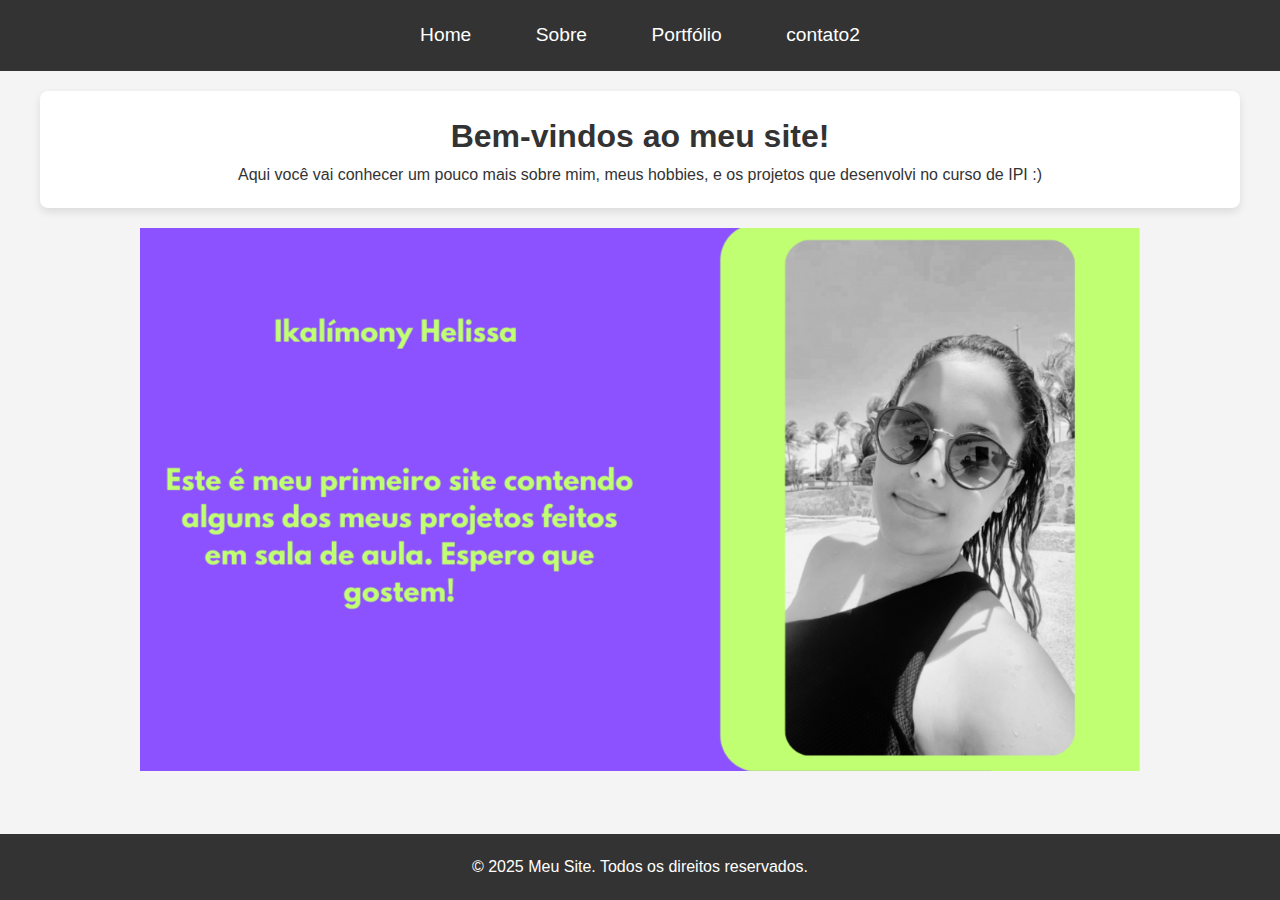
<file: index.html>
<!DOCTYPE html>
<html lang="pt-br">
<head>
    <meta charset="UTF-8">
    <meta name="viewport" content="width=device-width, initial-scale=1.0">
    <title>Meu Site - IPI</title>
    <link rel="stylesheet" href="css/style.css">
</head>
<body>
    <!-- Header com Menu de Navegação -->
    <header>
        <nav>
            <ul>
                <li><a href="index.html">Home</a></li>
                <li><a href="sobre.html">Sobre</a></li>
                <li><a href="portfolio.html">Portfólio</a></li>
                <li><a href="contato2.html">contato2</a></li>
            </ul>
        </nav>
    </header>

    <!-- Página Home -->
    <center><section id="home">
        <h1>Bem-vindos ao meu site!</h1>
        <p>Aqui você vai conhecer um pouco mais sobre mim, meus hobbies, e os projetos que desenvolvi no curso de IPI :) </p>
    </section>
</center>
    <center>
        <img src="img/img src ifpe.png" class="img">
    </center>
    <!-- Footer -->
    <footer>
        <p>&copy; 2025 Meu Site. Todos os direitos reservados.</p>
    </footer>
</body>
</html>
</file>
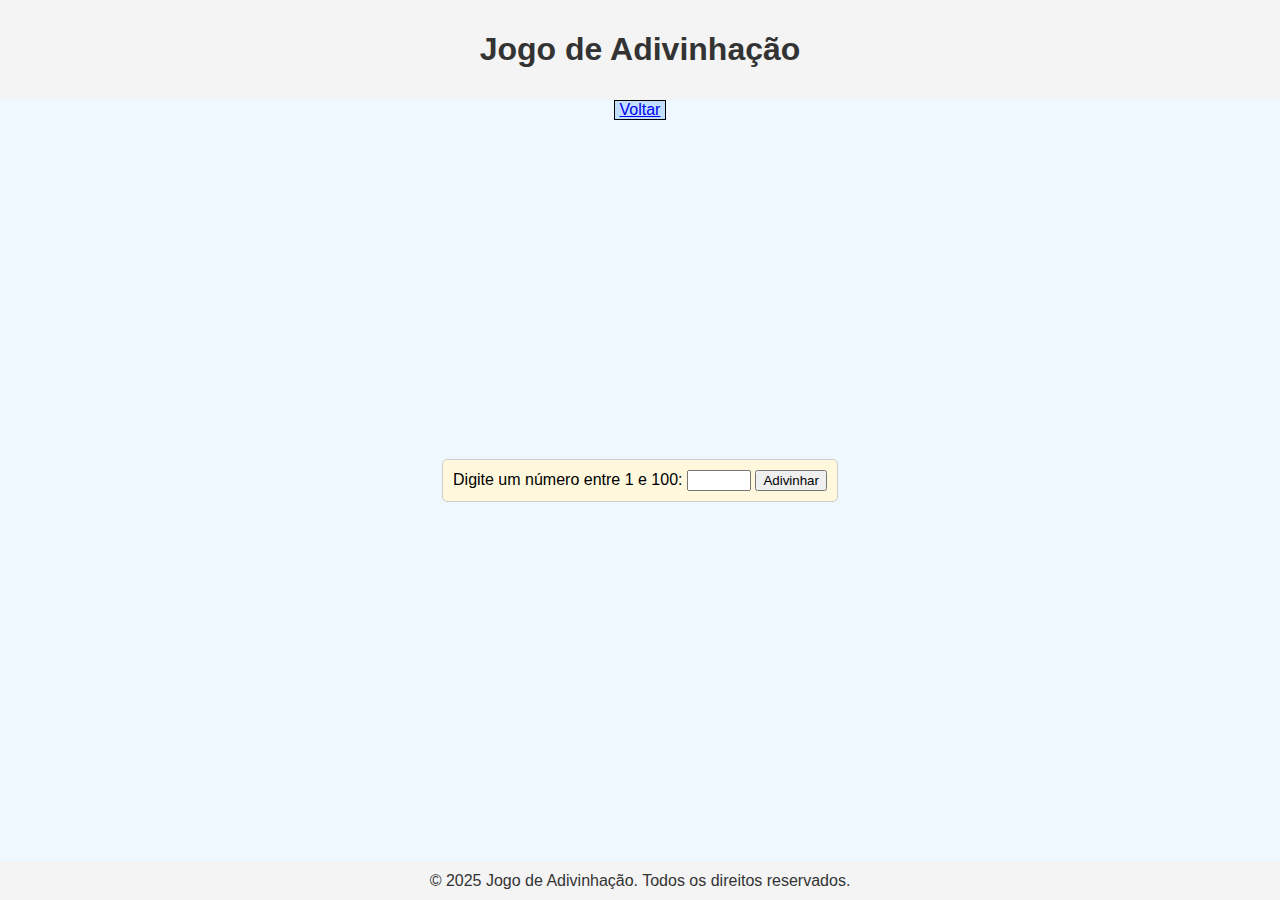
<file: adivinhaçao.html>
<!DOCTYPE html>
<html lang="pt-BR">
<head>
    <meta charset="UTF-8">
    <meta name="viewport" content="width=device-width, initial-scale=1.0">
    <title>Jogo de Adivinhação</title>
    <link rel="stylesheet" href="css/adivinhaçao.css">
    <style>
        


    </style>
</head>
<body>
    <header>
        <h1>Jogo de Adivinhação</h1>
    </header>
    <center>
        <div class="btnvoltar">
        <a href="portfolio.html">Voltar</a>
        </div>
        </center>
    <main>
        <section class="container">
            <div class="input-box">
                <label for="guess">Digite um número entre 1 e 100:</label>
                <input type="number" id="guess" min="1" max="100">
                <button onclick="checkGuess()">Adivinhar</button>
            </div> 
            <p id="message"></p>
        </section>
    </main>
    <footer>
        <p>© 2025 Jogo de Adivinhação. Todos os direitos reservados.</p>
    </footer>

    <script>
        const randomNumber = Math.floor(Math.random() * 100) + 1;
        let attempts = 0;

        function checkGuess() {
            const userGuess = parseInt(document.getElementById('guess').value);
            attempts++;
            let message = "";

            if (userGuess === randomNumber) {
                message = `Parabéns! Você acertou o número ${randomNumber} em ${attempts} tentativas.`;
            } else if (userGuess < randomNumber) {
                message = "Maior";
            } else {
                message = "Menor";
            }

            document.getElementById('message').innerText = message;
        }
    </script>
</body>
</html>
</file>
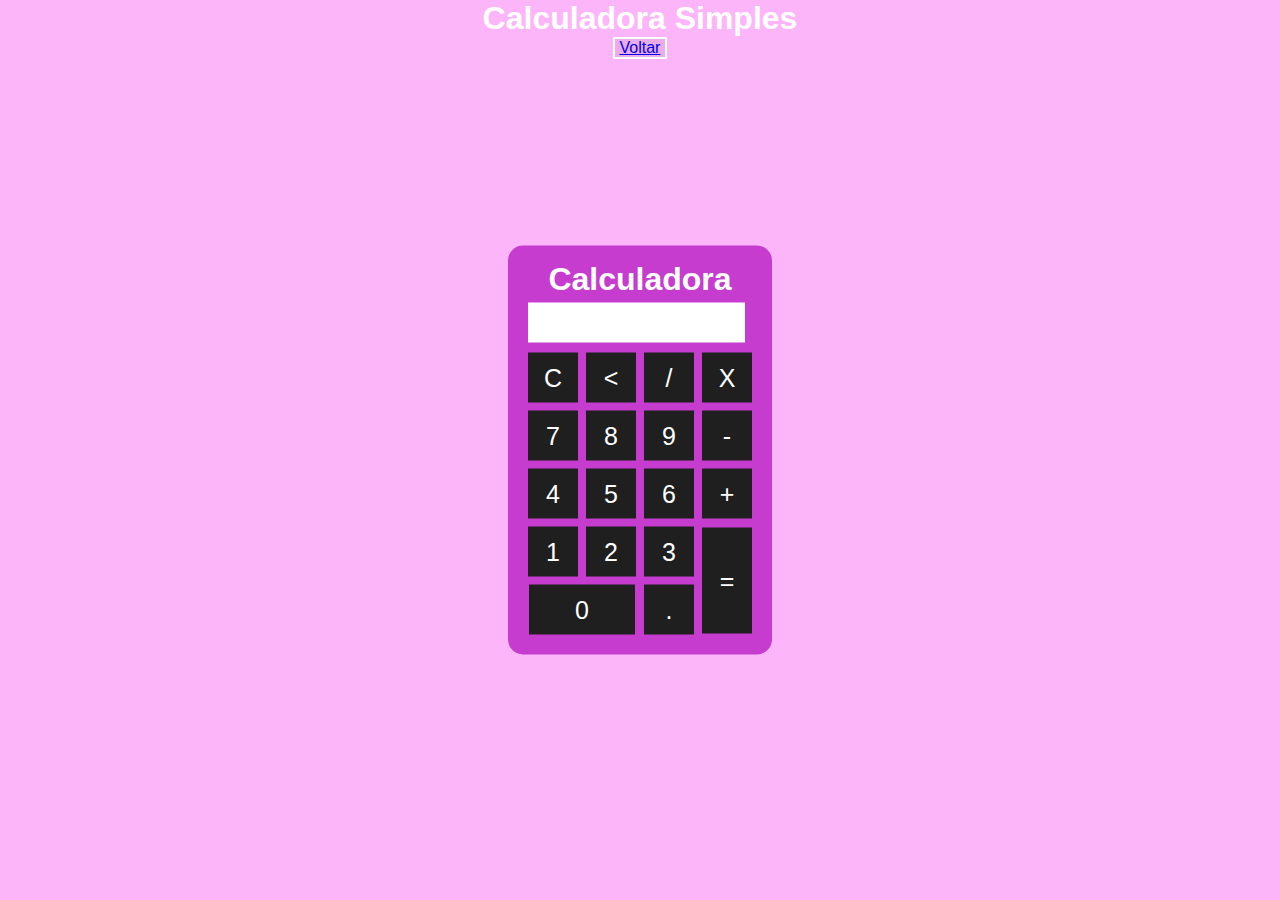
<file: calculadora.html>
<!DOCTYPE html>
<html lang="en">
<head>
    <meta charset="UTF-8">
    <meta name="viewport" content="width=device-width, initial-scale=1.0">
    <title>Calculadora</title>
    <link rel="stylesheet" href="css/calculadora.css">
</head>
<body>
    <div class="fundo">
        <h1>Calculadora Simples</h1>
        <center>
        <div class="btnvoltar">
        <a href="portfolio.html">Voltar</a>
        </div>
        </center>
        <div class="calculadora">
            <h1>Calculadora</h1>
            <p id="resultado"></p>
            <table>
                <tr>
                    <td><button class="botao" onclick="clean()">C</button></td>
                    <td><button class="botao" onclick="back()"><</button></td>
                    <td><button class="botao" onclick="insert('/')">/</button></td>
                    <td><button class="botao" onclick="insert('*')">X</button></td>
                </tr>
                <tr>
                    <td><button class="botao" onclick="insert('7')">7</button></td>
                    <td><button class="botao" onclick="insert('8')">8</button></td>
                    <td><button class="botao" onclick="insert('9')">9</button></td>
                    <td><button class="botao" onclick="insert('-')">-</button></td>
                </tr>
                <tr>
                    <td><button class="botao" onclick="insert('4')">4</button></td>
                    <td><button class="botao" onclick="insert('5')">5</button></td>
                    <td><button class="botao" onclick="insert('6')">6</button></td>
                    <td><button class="botao" onclick="insert('+')">+</button></td>
                </tr>
                <tr>
                    <td><button class="botao" onclick="insert('1')">1</button></td>
                    <td><button class="botao" onclick="insert('2')">2</button></td>
                    <td><button class="botao" onclick="insert('3')">3</button></td>
                    <td rowspan="2"><button class="botao" style="height: 106px;" onclick="calcular()">=</button></td>
                </tr>
                <tr>
                    <td colspan="2"><button class="botao" style="width: 106px;" onclick="insert('0')">0</button></td>
                    <td><button class="botao" onclick="insert('.')">.</button></td>
                </tr>
            </table>
        </div>
    </div>
    <script>
        function insert(num)
        {
            var numero = document.getElementById('resultado').innerHTML;
            document.getElementById('resultado').innerHTML = numero + num;
        }
        function clean()
        {
            document.getElementById('resultado').innerHTML = "";
        }
        function back()
        {
            var resultado = document.getElementById('resultado').innerHTML;
            document.getElementById('resultado').innerHTML = resultado.substring(0, resultado.length -1);
        }
        function calcular()
        {
            var resultado = document.getElementById('resultado').innerHTML;
            if(resultado)
            {
                document.getElementById('resultado').innerHTML = eval(resultado);
            }
            else
            {
                document.getElementById('resultado').innerHTML = "Nada..."
            }
        }
    </script>
</body>
</html>
</file>
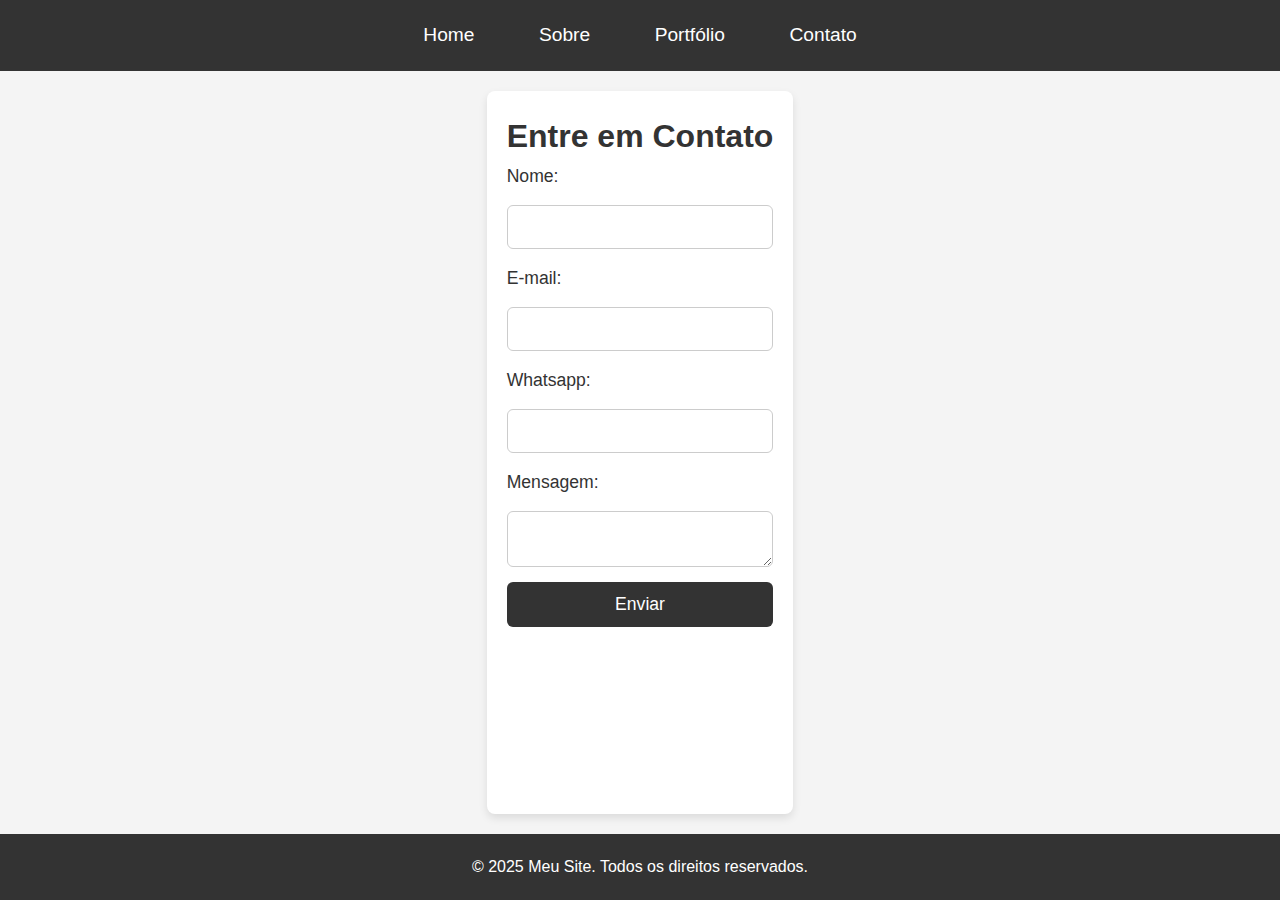
<file: contato.html>
<!DOCTYPE html>
    <html lang="pt-BR">
    <head>
        <meta charset="UTF-8">
        <meta name="viewport" content="width=device-width, initial-scale=1.0">
        <title>Contato - Meu Site</title>
        <link rel="stylesheet" href="css/contato.css">
        <style>
           
        </style>
    </head>
    <body>
        <header>
            <nav>
                <ul>
                    <li><a href="index.html">Home</a></li>
                    <li><a href="sobre.html">Sobre</a></li>
                    <li><a href="portfolio.html">Portfólio</a></li>
                    <li><a href="contato.html">Contato</a></li>
                </ul>
            </nav>
        </header>
    
        <section id="contato">
            <h1>Entre em Contato</h1>
            <form action="resultado.html" method="get">
                <label for="nome">Nome:</label>
                <input type="text" id="nome" name="nome" required>
                
                <label for="email">E-mail:</label>
                <input type="email" id="email" name="email" required>
                
                <label for="whatsapp">Whatsapp:</label>
                <input type="text" id="whatsapp" name="whatsapp" required>
                
                <label for="mensagem">Mensagem:</label>
                <textarea id="mensagem" name="mensagem" required></textarea>
                
                <button type="submit">Enviar</button>
            </form>
        </section>
        <footer>
            <p>&copy; 2025 Meu Site. Todos os direitos reservados.</p>
        </footer>
    </body>
    </html>
</file>
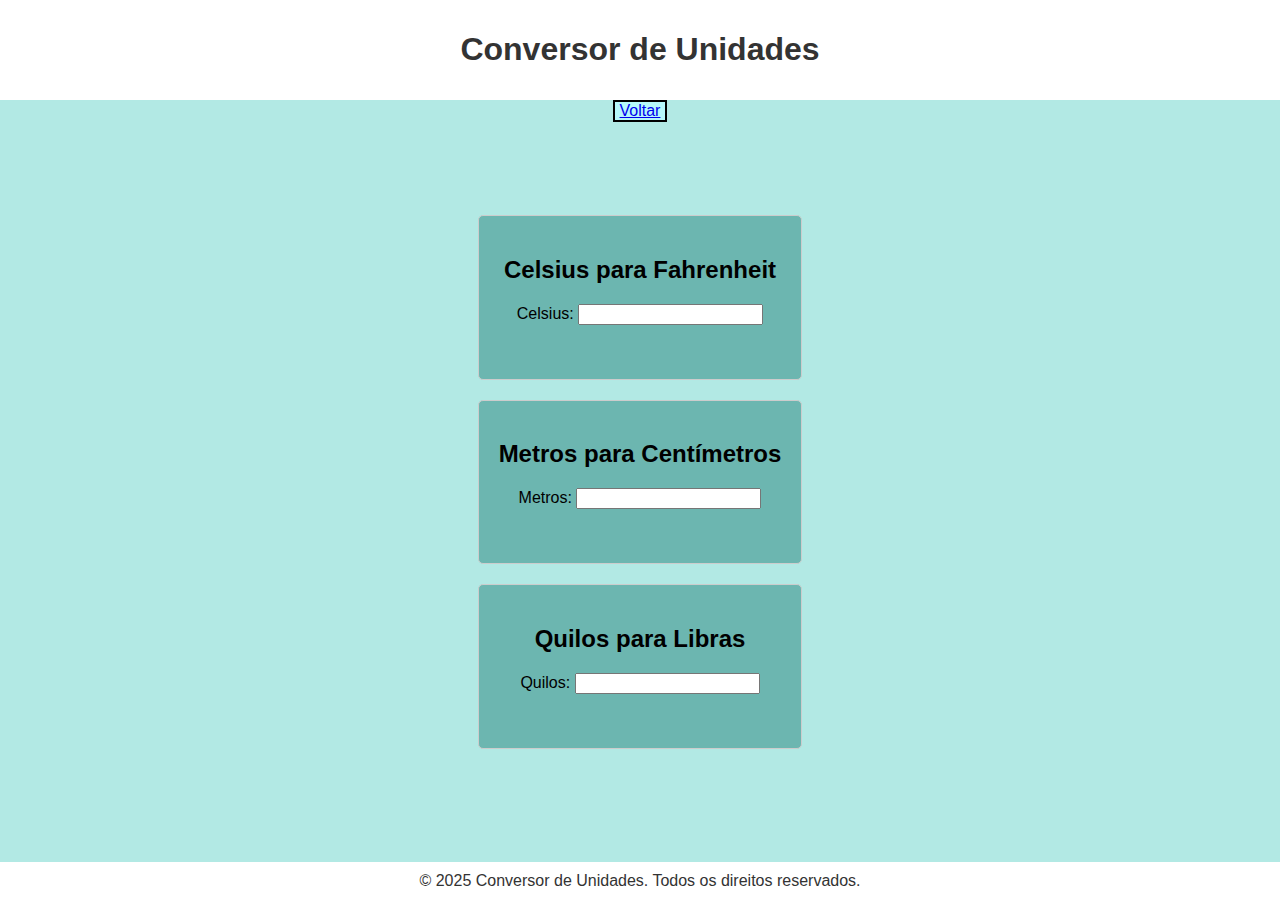
<file: conversor.html>
<!DOCTYPE html>
<html lang="pt-BR">
<head>
    <meta charset="UTF-8">
    <meta name="viewport" content="width=device-width, initial-scale=1.0">
    <title>Conversor de Unidades</title>
    <link rel="stylesheet" href="css/conversor.css">
    <style>
        

    </style>
</head>
<body>
    <header>
        <h1>Conversor de Unidades</h1>
    </header>
    <center>
        <div class="btnvoltar">
        <a href="portfolio.html">Voltar</a>
        </div>
        </center>
    <main>
        <section class="container">
            <div class="converter-box">
                <h2>Celsius para Fahrenheit</h2>
                <label for="celsius">Celsius:</label>
                <input type="number" id="celsius" oninput="convertCelsiusToFahrenheit()"><br><br>
                <p id="fahrenheitResult"></p>
            </div>
            <div class="converter-box">
                <h2>Metros para Centímetros</h2>
                <label for="meters">Metros:</label>
                <input type="number" id="meters" oninput="convertMetersToCentimeters()"><br><br>
                <p id="centimetersResult"></p>
            </div>
            <div class="converter-box">
                <h2>Quilos para Libras</h2>
                <label for="kilograms">Quilos:</label>
                <input type="number" id="kilograms" oninput="convertKilogramsToPounds()"><br><br>
                <p id="poundsResult"></p>
            </div>
        </section>
    </main>
    <footer>
        <p>© 2025 Conversor de Unidades. Todos os direitos reservados.</p>
    </footer>

    <script>
        function convertCelsiusToFahrenheit() {
            const celsius = parseFloat(document.getElementById('celsius').value);
            const fahrenheit = (celsius * 9/5) + 32;
            document.getElementById('fahrenheitResult').innerText = `${celsius}°C é igual a ${fahrenheit.toFixed(2)}°F.`;
        }

        function convertMetersToCentimeters() {
            const meters = parseFloat(document.getElementById('meters').value);
            const centimeters = meters * 100;
            document.getElementById('centimetersResult').innerText = `${meters} metros são iguais a ${centimeters} centímetros.`;
        }

        function convertKilogramsToPounds() {
            const kilograms = parseFloat(document.getElementById('kilograms').value);
            const pounds = kilograms * 2.20462;
            document.getElementById('poundsResult').innerText = `${kilograms} quilos são iguais a ${pounds.toFixed(2)} libras.`;
        }
    </script>
</body>
</html>
</file>
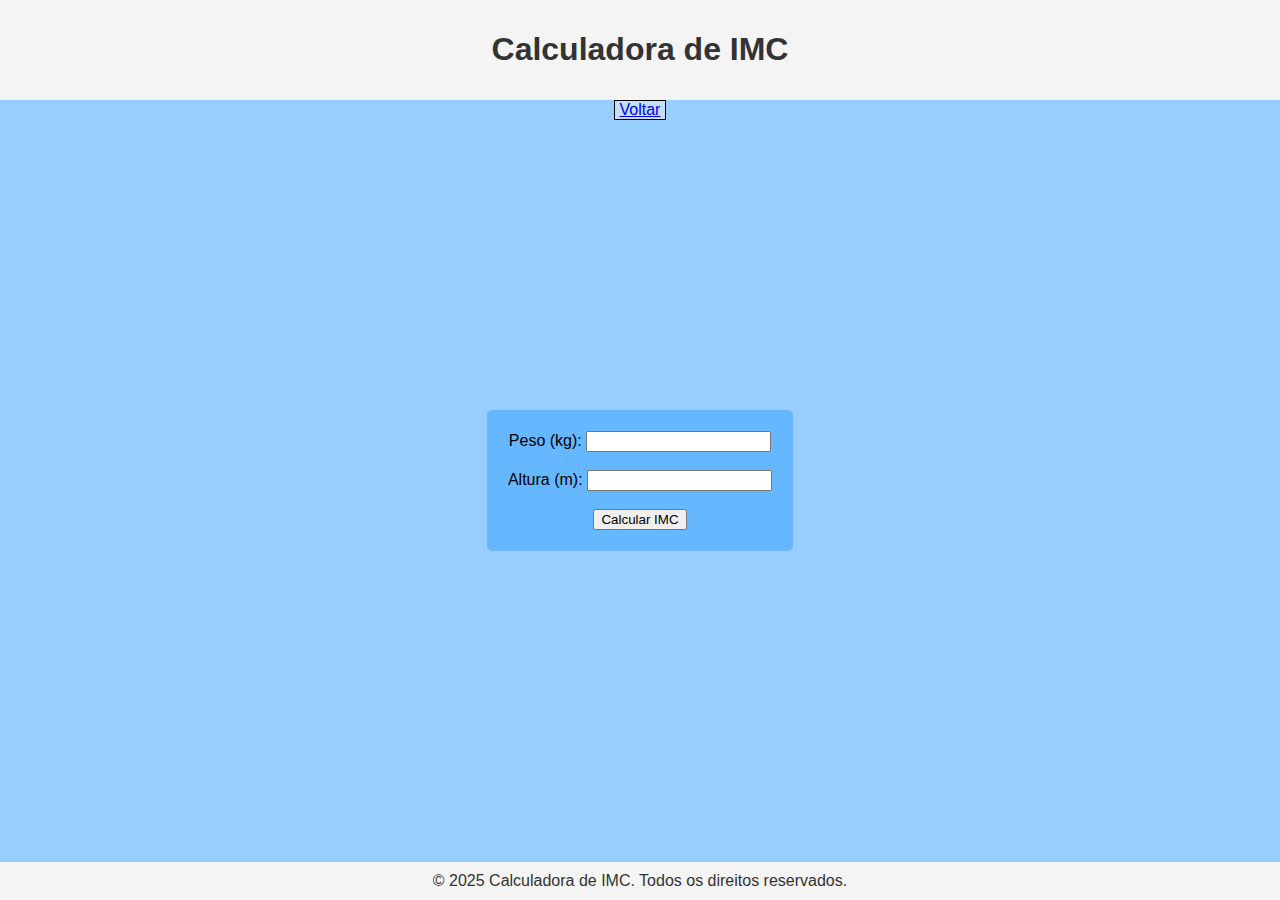
<file: conversorimc.html>
<!DOCTYPE html>
<html lang="pt-BR">
<head>
    <meta charset="UTF-8">
    <meta name="viewport" content="width=device-width, initial-scale=1.0">
    <title>Calculadora de IMC</title>
    <link rel="stylesheet" href="css/conversorimc.css">
    <style>
        

    </style>
</head>
<body>
    <header>
        <h1>Calculadora de IMC</h1>
    </header>
    <center>
        <div class="btnvoltar">
        <a href="portfolio.html">Voltar</a>
        </div>
        </center>
    <main>
        <section class="container">
            <div class="imc-box">
                <label for="weight">Peso (kg):</label>
                <input type="number" id="weight" step="0.1"><br><br>
                <label for="height">Altura (m):</label>
                <input type="number" id="height" step="0.01"><br><br>
                <button onclick="calculateIMC()">Calcular IMC</button>
            </div>
            <h2 id="result"></h2>
        </section>
    </main>
    <footer>
        <p>© 2025 Calculadora de IMC. Todos os direitos reservados.</p>
    </footer>

    <script>
        function calculateIMC() {
            const weight = parseFloat(document.getElementById('weight').value);
            const height = parseFloat(document.getElementById('height').value);

            if (weight > 0 && height > 0) {
                const imc = weight / (height * height);
                let classification = "";

                if (imc < 18.5) {
                    classification = "Abaixo do peso";
                } else if (imc >= 18.5 && imc < 24.9) {
                    classification = "Normal";
                } else if (imc >= 25 && imc < 29.9) {
                    classification = "Sobrepeso";
                } else {
                    classification = "Obesidade";
                }

                document.getElementById('result').innerText = `Seu IMC é ${imc.toFixed(2)} (${classification})`;
            } else {
                document.getElementById('result').innerText = "Por favor, insira valores válidos.";
            }
        }
    </script>
</body>
</html>
</file>
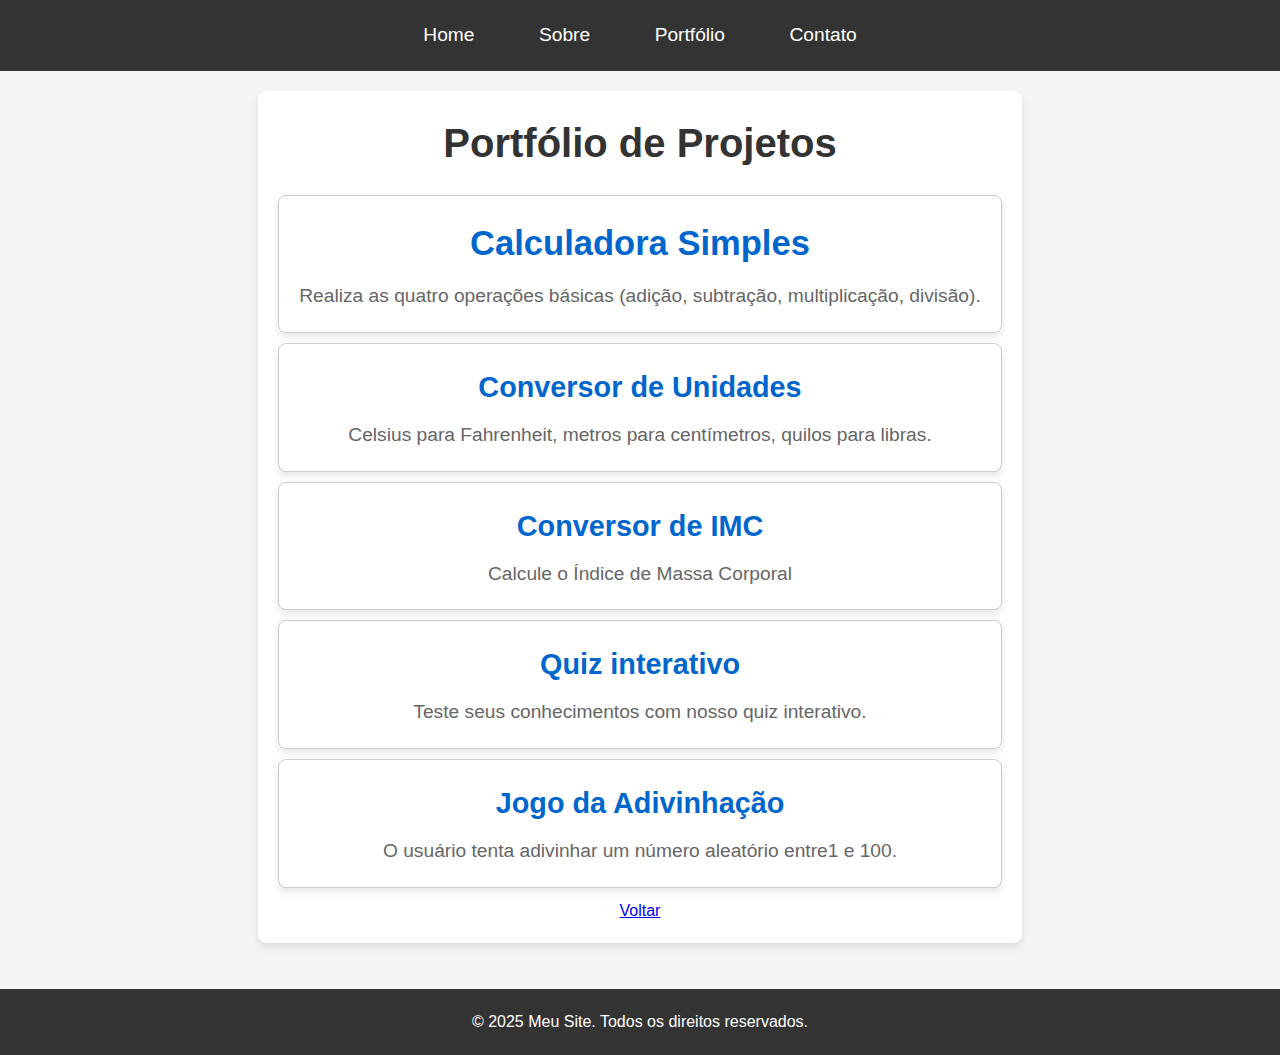
<file: portfolio.html>
<!DOCTYPE html>
<html lang="pt-br">
<head>
    <meta charset="UTF-8">
    <meta name="viewport" content="width=device-width, initial-scale=1.0">
    <title>Portfólio - Meu Site</title>
    <link rel="stylesheet" href="css/portfolio.css">
</head>
<body>
    <header>
        <nav>
            <ul>
                <li><a href="index.html">Home</a></li>
                <li><a href="sobre.html">Sobre</a></li>
                <li><a href="portfolio.html">Portfólio</a></li>
                <li><a href="contato.html">Contato</a></li>
            </ul>
        </nav>
    </header>

    <section id="portfolio">
       <center> <h1>Portfólio de Projetos</h1></center>
        <div class="projeto">
           <center> <h2><p><a href="calculadora.html">Calculadora Simples</a></p></h2> 
            <p>Realiza as quatro operações básicas (adição, subtração, multiplicação, divisão). </p></center>
        </div>

        <div class="projeto">
            <center><h2><a href="conversor.html">Conversor de Unidades</a></p></h2>
            <p> Celsius para Fahrenheit, metros para centímetros, quilos para libras. </p></center>
            
        </div>

        <div class="projeto">
            <center><h2><a href="conversorimc.html">Conversor de IMC</a></h2> 
           
            <p>Calcule o Índice de Massa Corporal </p> </center>
        </div>

        <div class="projeto">
            <center><h2><a href="quiz.html">Quiz interativo</a></h2> 
            <p>Teste seus conhecimentos com nosso quiz interativo.</p> </center>
        </div>

        <div class="projeto">
           <center> <h2><a href="adivinhaçao.html">Jogo da Adivinhação</a></h2> 
            <p>O usuário tenta adivinhar um número aleatório entre1 e 100.</p> </center>
        </div>
        <center><a href="index.html">Voltar</a></center>
        <!-- Adicione mais projetos conforme necessário -->
    </section>
 <br>
    <footer>
        <p>&copy; 2025 Meu Site. Todos os direitos reservados.</p>
    </footer>
</body>
</html>
</file>
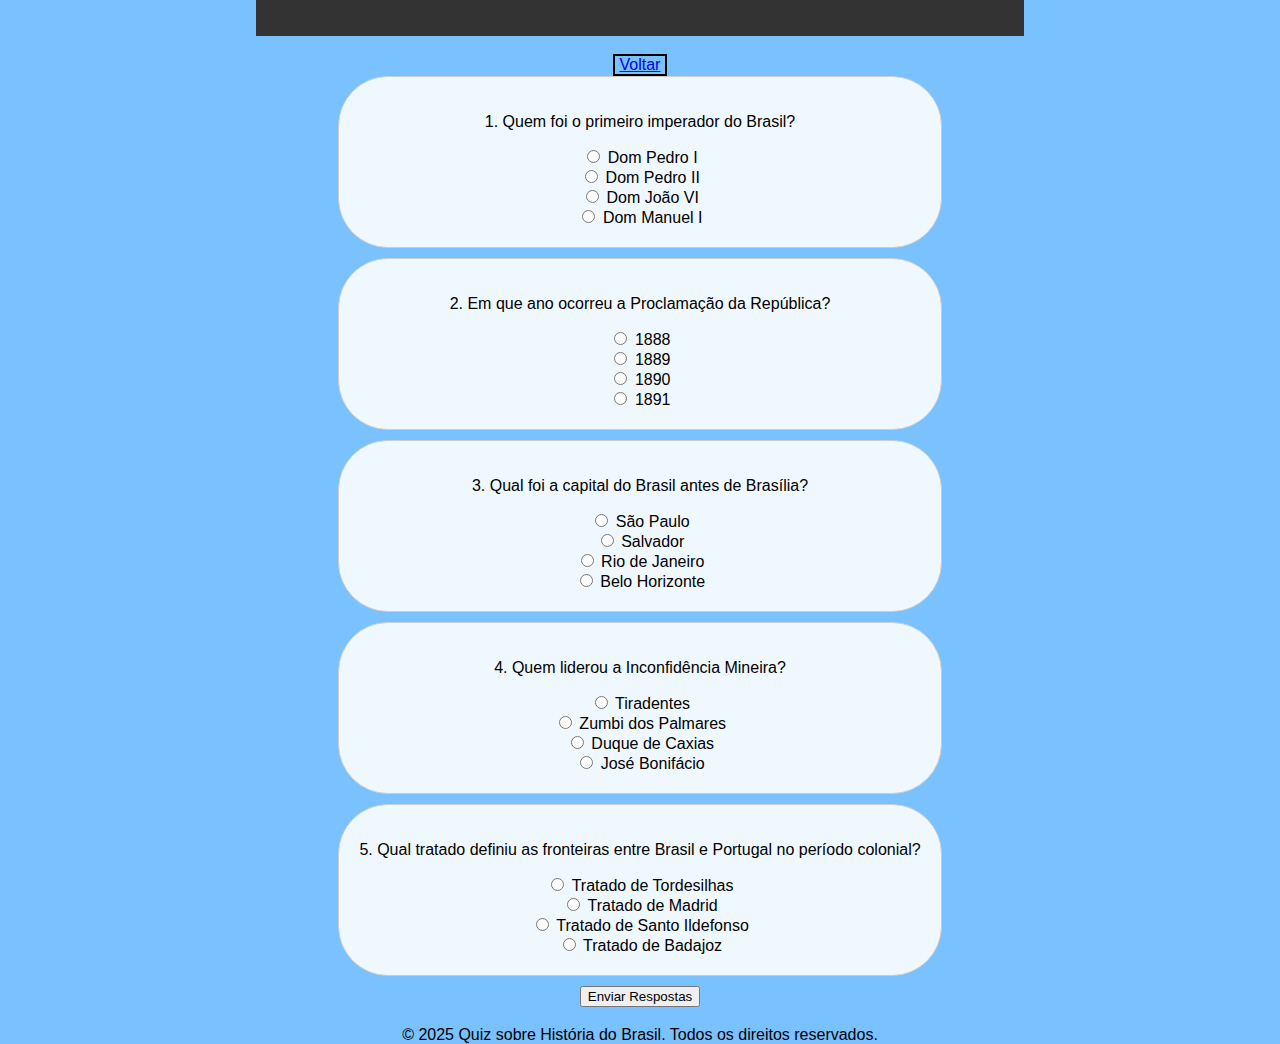
<file: quiz.html>
<!DOCTYPE html>
<html lang="pt-BR">
<head>
    <meta charset="UTF-8">
    <meta name="viewport" content="width=device-width, initial-scale=1.0">
    <title>Quiz sobre História do Brasil</title>
    <link rel="stylesheet" href="css/quiz.css">
    <style>
       

    </style>
</head>
<body>
    <header>
        <h1>Quiz sobre História do Brasil</h1>
    </header> <br>
    <center>
        <div class="btnvoltar">
        <a href="portfolio.html">Voltar</a>
        </div>
        </center>
    <main>
        <section class="container">
            <div id="quiz"></div>
            <button onclick="submitQuiz()">Enviar Respostas</button>
            <h2 id="score"></h2>
        </section>
    </main>
    <footer>
        <p>© 2025 Quiz sobre História do Brasil. Todos os direitos reservados.</p>
    </footer>

    <script>
        const questions = [
            {
                question: "Quem foi o primeiro imperador do Brasil?",
                options: ["Dom Pedro I", "Dom Pedro II", "Dom João VI", "Dom Manuel I"],
                answer: "Dom Pedro I"
            },
            {
                question: "Em que ano ocorreu a Proclamação da República?",
                options: ["1888", "1889", "1890", "1891"],
                answer: "1889"
            },
            {
                question: "Qual foi a capital do Brasil antes de Brasília?",
                options: ["São Paulo", "Salvador", "Rio de Janeiro", "Belo Horizonte"],
                answer: "Rio de Janeiro"
            },
            {
                question: "Quem liderou a Inconfidência Mineira?",
                options: ["Tiradentes", "Zumbi dos Palmares", "Duque de Caxias", "José Bonifácio"],
                answer: "Tiradentes"
            },
            {
                question: "Qual tratado definiu as fronteiras entre Brasil e Portugal no período colonial?",
                options: ["Tratado de Tordesilhas", "Tratado de Madrid", "Tratado de Santo Ildefonso", "Tratado de Badajoz"],
                answer: "Tratado de Tordesilhas"
            }
        ];

        function displayQuiz() {
            const quizDiv = document.getElementById('quiz');
            questions.forEach((question, index) => {
                const questionDiv = document.createElement('div');
                questionDiv.classList.add('question-box');
                questionDiv.innerHTML = `<p>${index + 1}. ${question.question}</p>`;
                question.options.forEach(option => {
                    questionDiv.innerHTML += `
                        <input type="radio" name="question${index}" value="${option}"> ${option}<br>
                    `;
                });
                quizDiv.appendChild(questionDiv);
            });
        }

        function submitQuiz() {
            let score = 0;
            questions.forEach((question, index) => {
                const selectedOption = document.querySelector(`input[name="question${index}"]:checked`);
                if (selectedOption && selectedOption.value === question.answer) {
                    score++;
                }
            });
            document.getElementById('score').innerText = `Você acertou ${score} de ${questions.length} perguntas.`;
        }

        window.onload = displayQuiz;
    </script>
</body>
</html>
</file>
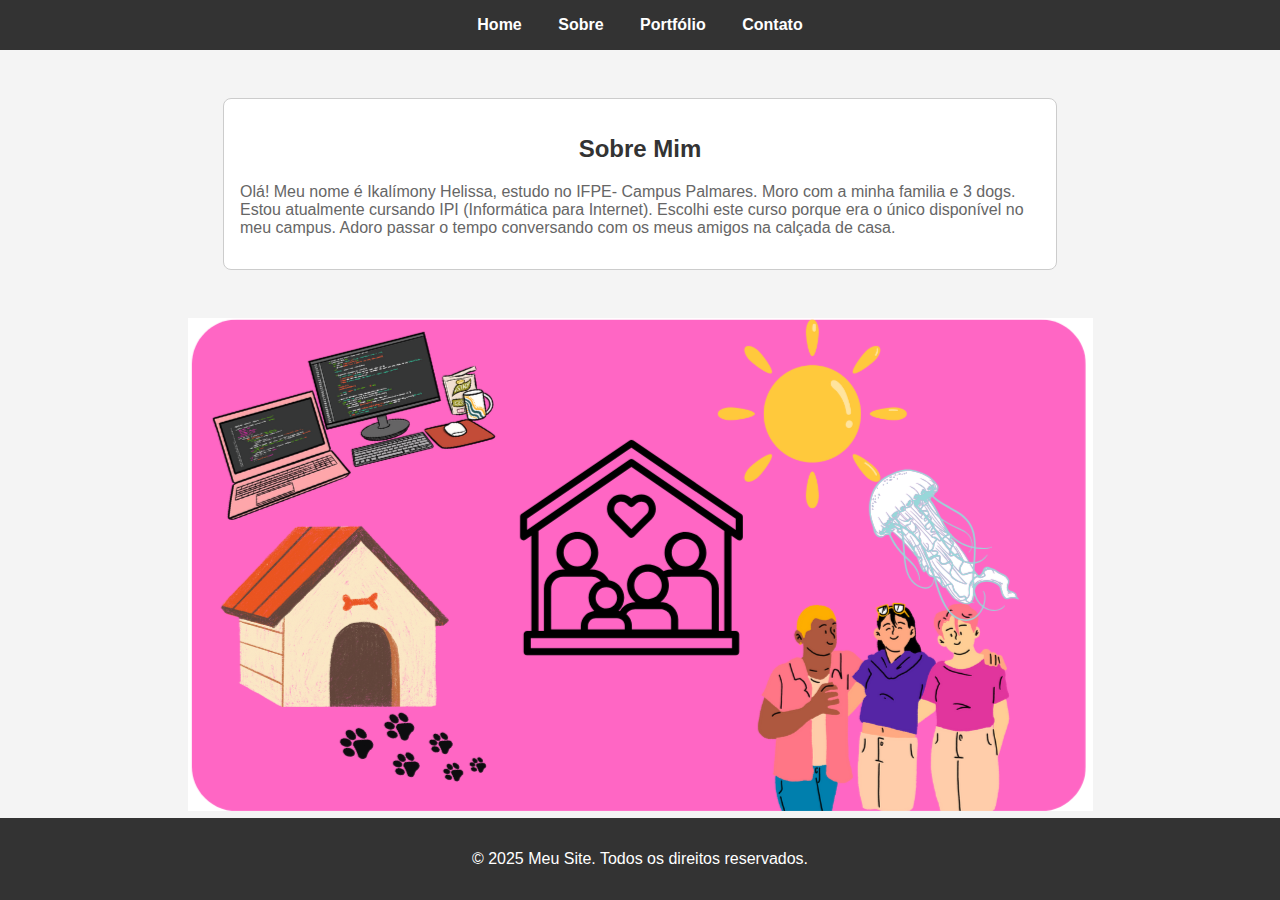
<file: sobre.html>
<!DOCTYPE html>
<html lang="pt-br">
<head>
    <meta charset="UTF-8">
    <meta name="viewport" content="width=device-width, initial-scale=1.0">
    <title>Sobre - Meu Site</title>
    <link rel="stylesheet" href="css/sobre.css">
</head>
<body>
    <header>
        <nav>
            <ul>
                <li><a href="index.html">Home</a></li>
                <li><a href="sobre.html">Sobre</a></li>
                <li><a href="portfolio.html">Portfólio</a></li>
                <li><a href="contato.html">Contato</a></li>
            </ul>
        </nav>
    </header>

    <section id="sobre">
        
        <article>
           <center> <h2>Sobre Mim</h2> </center>
            <p>Olá! Meu nome é Ikalímony Helissa, estudo no IFPE- Campus Palmares. Moro com a minha familia e 3 dogs. Estou atualmente cursando IPI (Informática para Internet). Escolhi este curso porque era o único disponível no meu campus. Adoro passar o tempo conversando com os meus amigos na calçada de casa. </p>
        </article>

    </section>
    <center>
        <img src="img/sobre mim.png" class="img">
    </center>
    <footer>
        <p>&copy; 2025 Meu Site. Todos os direitos reservados.</p>
    </footer>
</body>
</html>
</file>
<file: css/adivinhaçao.css>
body {
    font-family: Arial, sans-serif;
    display: flex;
    flex-direction: column;
    align-items: center;
    justify-content: center;
    height: 100vh;
    margin: 0;
    background-color: #f0f8ff; /* Cor de fundo */
}
header, footer {
    text-align: center;
    background-color: #f4f4f4;
    padding: 10px;
    width: 100%;
    color: #333; /* Cor do texto */
}
main {
    display: flex;
    align-items: center;
    justify-content: center;
    flex-grow: 1;
}
.container {
    text-align: center;
}
.input-box {
    border: 1px solid #ccc;
    padding: 10px;
    margin-bottom: 20px;
    border-radius: 5px;
    background-color: #fff8dc; /* Cor de fundo das caixas de entrada */
}
footer p {
    margin: 0;
}
.btnvoltar{
    border: 1px solid;
    width: 50px;
    background-color: rgb(193, 222, 255);
}
</file>
<file: css/calculadora.css>
*{
    margin: 0;
    padding: 0;
}
.fundo{
    background-color: rgb(253, 181, 250) ;
    height: 100vh;
    color: #fff;
    font-family: Arial, Helvetica, sans-serif;
    text-align: center;
}
.calculadora{
    position: absolute;
    background-color: rgba(182, 30, 196, 0.8);
    top: 50%;
    left: 50%;
    transform: translate(-50%,-50%);
    border-radius: 15px;
    padding: 15px;
}
.botao{
    width: 50px;
    height: 50px;
    font-size: 25px;
    cursor: pointer;
    margin: 3px;
    background-color: rgb(31,31,31);
    border: none;
    color: #fff;
}
.botao:hover{
    background-color: black;
}
#resultado{
    background-color: white;
    width: 207px;
    height: 30px;
    margin: 5px;
    font-size: 25px;
    color: black;
    text-align: right;
    padding: 5px;
}
.btnvoltar{
    border: 2px solid;
    width: 50px;
    background-color: rgb(233, 172, 233);
}
</file>
<file: css/conversor.css>
body {
    font-family: Arial, sans-serif;
    display: flex;
    flex-direction: column;
    align-items: center;
    justify-content: center;
    height: 100vh;
    margin: 0;
    background-color: #b2e9e4; /* Cor de fundo */
}
header, footer {
    text-align: center;
    background-color: #ffffff;
    padding: 10px;
    width: 100%;
    color: #333; /* Cor do texto */
}
main {
    display: flex;
    align-items: center;
    justify-content: center;
    flex-grow: 1;
}
.container {
    text-align: center;
}
.converter-box {
    border: 1px solid #ccc;
    padding: 20px;
    margin-bottom: 20px;
    border-radius: 5px;
    background-color: #6cb6b0; /* Cor de fundo da caixa de conversão */
}
footer p {
    margin: 0;
}
.btnvoltar{
    border: 2px solid;
    width: 50px;
    background-color: rgb(182, 248, 250);
}
</file>
<file: css/conversorimc.css>
body {
    font-family: Arial, sans-serif;
    display: flex;
    flex-direction: column;
    align-items: center;
    justify-content: center;
    height: 100vh;
    margin: 0;
    background-color: #97ceff; /* Cor de fundo */
}
header, footer {
    text-align: center;
    background-color: #f4f4f4;
    padding: 10px;
    width: 100%;
    color: #333; /* Cor do texto */
}
main {
    display: flex;
    align-items: center;
    justify-content: center;
    flex-grow: 1;
}
.container {
    text-align: center;
}
.imc-box {
    border: 1px solid #65b7ff;
    padding: 20px;
    margin-bottom: 20px;
    border-radius: 5px;
    background-color: #65b7ff; /* Cor de fundo da caixa de IMC */
}
footer p {
    margin: 0;
}
.btnvoltar{
    border: 1px solid;
    width: 50px;
    background-color: rgb(193, 222, 255);
}
</file>
<file: css/quiz.css>
body {
    font-family: Arial, sans-serif;
    display: flex;
    flex-direction: column;
    align-items: center;
    justify-content: center;
    height: 100vh;
    margin: 0;
    background-color: #7ac1ff; /* Cor de fundo */
}
header {
background-color: #333;
color: white;
text-align: center;
padding: 20px 0;
}

header h1 {
font-size: 3.5em;
}
main {
    display: flex;
    align-items: center;
    justify-content: center;
    flex-grow: 1;
}
.container {
    text-align: center;
}
.question-box {
    border: 1px solid #ccc;
    padding: 20px;
    margin-bottom: 10px;
    border-radius: 50px;
    background-color: #f0f8ff; /* Cor de fundo das caixas de perguntas */
}
footer p {
    margin: 0;
}
.btnvoltar{
    border: 2px solid;
    width: 50px;
    background-color: rgb(#87ceeb);
}
</file>
<file: css/sobre.css>
body {
    font-family: Arial, sans-serif;
    margin: 0;
    padding: 0;
    background-color: #f4f4f4;
}

header {
    background-color: #333;
    color: white;
    padding: 1em 0;
    text-align: center;
}

nav ul {
    list-style-type: none;
    padding: 0;
    margin: 0;
}

nav ul li {
    display: inline;
    margin: 0 1em;
}

nav ul li a {
    color: white;
    text-decoration: none;
    font-weight: bold;
}

nav ul li a:hover {
    text-decoration: underline;
}

section#sobre {
    padding: 2em;
    text-align: left;
}

section#sobre h1 {
    color: #333;
    text-align: center;
    margin-bottom: 1em;
}

article {
    background-color: white;
    border: 1px solid #ccc;
    border-radius: 8px;
    margin: 1em auto;
    padding: 1em;
    max-width: 800px;
}

article h2 {
    color: #333;
}

article p {
    color: #666;
}

footer {
    background-color: #333;
    color: white;
    text-align: center;
    padding: 1em 0;
    position: absolute;
    bottom: 0;
    width: 100%;
}
</file>
<file: css/style.css>
/* Resetando as margens e preenchimentos */
* {
    margin: 0;
    padding: 0;
    box-sizing: border-box;
}

/* Corpo da página */
body {
    font-family: 'Arial', fantasy;
    background-color: #f4f4f4;
    color: #333;
    line-height: 1.6;
    min-height: 100vh;  /* Garantir que o body tenha no mínimo 100% da altura da tela */
    display: flex;
    flex-direction: column;
}

/* Cabeçalho */
header {
    background-color: #333;
    color: white;
    text-align: center;
    padding: 20px 0;
}

header h1 {
    font-size: 2.5em;
}

/* Menu de navegação */
nav ul {
    list-style-type: none;
    padding: 0;
    text-align: center;
}

nav ul li {
    display: inline;
    margin: 0 15px;
}

nav ul li a {
    text-decoration: none;
    color: white;
    font-size: 1.2em;
    padding: 10px 15px;
    border-radius: 5px;
    transition: background-color 0.3s;
}

nav ul li a:hover {
    background-color: #444;
}

/* Seções do conteúdo */
section {
    max-width: 1200px;
    margin: 20px auto;
    padding: 20px;
    background-color: white;
    box-shadow: 0px 4px 8px rgba(0, 0, 0, 0.1);
    border-radius: 8px;
    flex: 1; /* Faz o conteúdo "crescer" para ocupar o restante da tela */
}

h2 {
    color: #333;
    font-size: 2em;
    margin-bottom: 10px;
}

/* Formulário de Contato */
form {
    display: flex;
    flex-direction: column;
    gap: 15px;
}

form label {
    font-size: 1.1em;
    color: #333;
}

form input, form textarea {
    padding: 12px;
    font-size: 1em;
    border: 1px solid #ccc;
    border-radius: 6px;
}

form input:focus, form textarea:focus {
    border-color: #ffffff;
    outline: none;
}

form button {
    background-color: #333;
    color: white;
    padding: 12px;
    font-size: 1.1em;
    border: none;
    border-radius: 6px;
    cursor: pointer;
    transition: background-color 0.3s;
}

form button:hover {
    background-color: #444;
}

/* Rodapé */
footer {
    background-color: #333;
    color: white;
    text-align: center;
    padding: 20px 0;
    margin-top: auto; /* Faz o footer "empurrar" para baixo */
    width: 100%;
}
footer p {
    font-size: 1em;
}

/* Estilos responsivos para telas menores */
@media (max-width: 768px) {
    nav ul li {
        display: block;
        margin: 10px 0;
    }

    section {
        margin: 10px;
        padding: 15px;
    }

    form input, form textarea, form button {
        font-size: 1em;
        padding: 10px;
    }

    footer {
        font-size: 0.9em;
    }
}



.img{
  width: 1000px;
  right: auto;
}
</file>
<file: css/contato.css>
/* Resetando as margens e preenchimentos */
* {
    margin: 0;
    padding: 0;
    box-sizing: border-box;
}

/* Corpo da página */
body {
    font-family: 'Arial', fantasy;
    background-color: #f4f4f4;
    color: #333;
    line-height: 1.6;
    min-height: 100vh;  /* Garantir que o body tenha no mínimo 100% da altura da tela */
    display: flex;
    flex-direction: column;
}

/* Cabeçalho */
header {
    background-color: #333;
    color: white;
    text-align: center;
    padding: 20px 0;
}

header h1 {
    font-size: 2.5em;
}

/* Menu de navegação */
nav ul {
    list-style-type: none;
    padding: 0;
    text-align: center;
}

nav ul li {
    display: inline;
    margin: 0 15px;
}

nav ul li a {
    text-decoration: none;
    color: white;
    font-size: 1.2em;
    padding: 10px 15px;
    border-radius: 5px;
    transition: background-color 0.3s;
}

nav ul li a:hover {
    background-color: #444;
}

/* Seções do conteúdo */
section {
    max-width: 1200px;
    margin: 20px auto;
    padding: 20px;
    background-color: white;
    box-shadow: 0px 4px 8px rgba(0, 0, 0, 0.1);
    border-radius: 8px;
    flex: 1; /* Faz o conteúdo "crescer" para ocupar o restante da tela */
}

h2 {
    color: #333;
    font-size: 2em;
    margin-bottom: 10px;
}

/* Formulário de Contato */
form {
    display: flex;
    flex-direction: column;
    gap: 15px;
}

form label {
    font-size: 1.1em;
    color: #333;
}

form input, form textarea {
    padding: 12px;
    font-size: 1em;
    border: 1px solid #ccc;
    border-radius: 6px;
}

form input:focus, form textarea:focus {
    border-color: #ffffff;
    outline: none;
}

form button {
    background-color: #333;
    color: white;
    padding: 12px;
    font-size: 1.1em;
    border: none;
    border-radius: 6px;
    cursor: pointer;
    transition: background-color 0.3s;
}

form button:hover {
    background-color: #444;
}

/* Rodapé */
footer {
    background-color: #333;
    color: white;
    text-align: center;
    padding: 20px 0;
    margin-top: auto; /* Faz o footer "empurrar" para baixo */
    width: 100%;
}
footer p {
    font-size: 1em;
}

/* Estilos responsivos para telas menores */
@media (max-width: 768px) {
    nav ul li {
        display: block;
        margin: 10px 0;
    }

    section {
        margin: 10px;
        padding: 15px;
    }

    form input, form textarea, form button {
        font-size: 1em;
        padding: 10px;
    }

    footer {
        font-size: 0.9em;
    }
}

.img {
    width: 1000px;
    right: auto;
}
</file>
<file: css/portfolio.css>
/* Resetando as margens e preenchimentos */
* {
    margin: 0;
    padding: 0;
    box-sizing: border-box;
}

/* Corpo da página */
body {
    font-family: 'Arial', fantasy;
    background-color: #f4f4f4;
    color: #333;
    line-height: 1.6;
    min-height: 100vh;  /* Garantir que o body tenha no mínimo 100% da altura da tela */
    display: flex;
    flex-direction: column;
}

/* Cabeçalho */
header {
    background-color: #333;
    color: white;
    text-align: center;
    padding: 20px 0;
}

header h1 {
    font-size: 2.5em;
}

/* Menu de navegação */
nav ul {
    list-style-type: none;
    padding: 0;
    text-align: center;
}

nav ul li {
    display: inline;
    margin: 0 15px;
}

nav ul li a {
    text-decoration: none;
    color: white;
    font-size: 1.2em;
    padding: 10px 15px;
    border-radius: 5px;
    transition: background-color 0.3s;
}

nav ul li a:hover {
    background-color: #444;
}

/* Seções do conteúdo */
section {
    max-width: 1200px;
    margin: 20px auto;
    padding: 20px;
    background-color: white;
    box-shadow: 0px 4px 8px rgba(0, 0, 0, 0.1);
    border-radius: 8px;
    flex: 1; /* Faz o conteúdo "crescer" para ocupar o restante da tela */
}

section h1 {
    color: #333;
    font-size: 2.5em;
    text-align: center;
    margin-bottom: 20px;
}

/* Projetos */
.projeto {
    background-color: #fff;
    border: 1px solid #ccc;
    border-radius: 8px;
    margin: 10px 0;
    padding: 20px;
    box-shadow: 0px 4px 8px rgba(0, 0, 0, 0.1);
}

.projeto h2 {
    color: #333;
    font-size: 1.8em;
    margin-bottom: 10px;
}

.projeto p {
    color: #666;
    font-size: 1.2em;
}

.projeto a {
    color: #0066cc;
    text-decoration: none;
}

.projeto a:hover {
    text-decoration: underline;
}

/* Botão Voltar */
.voltar {
    display: block;
    text-align: center;
    margin: 20px 0;
}

.voltar a {
    text-decoration: none;
    color: white;
    background-color: #333;
    padding: 10px 20px;
    border-radius: 5px;
    transition: background-color 0.3s;
}

.voltar a:hover {
    background-color: #444;
}

/* Rodapé */
footer {
    background-color: #333;
    color: white;
    text-align: center;
    padding: 20px 0;
    margin-top: auto;
    width: 100%;
}

footer p {
    font-size: 1em;
}

/* Estilos responsivos para telas menores */
@media (max-width: 768px) {
    nav ul li {
        display: block;
        margin: 10px 0;
    }

    section {
        margin: 10px;
        padding: 15px;
    }

    .projeto {
        margin: 10px;
    }

    footer {
        font-size: 0.9em;
    }
}
</file>
